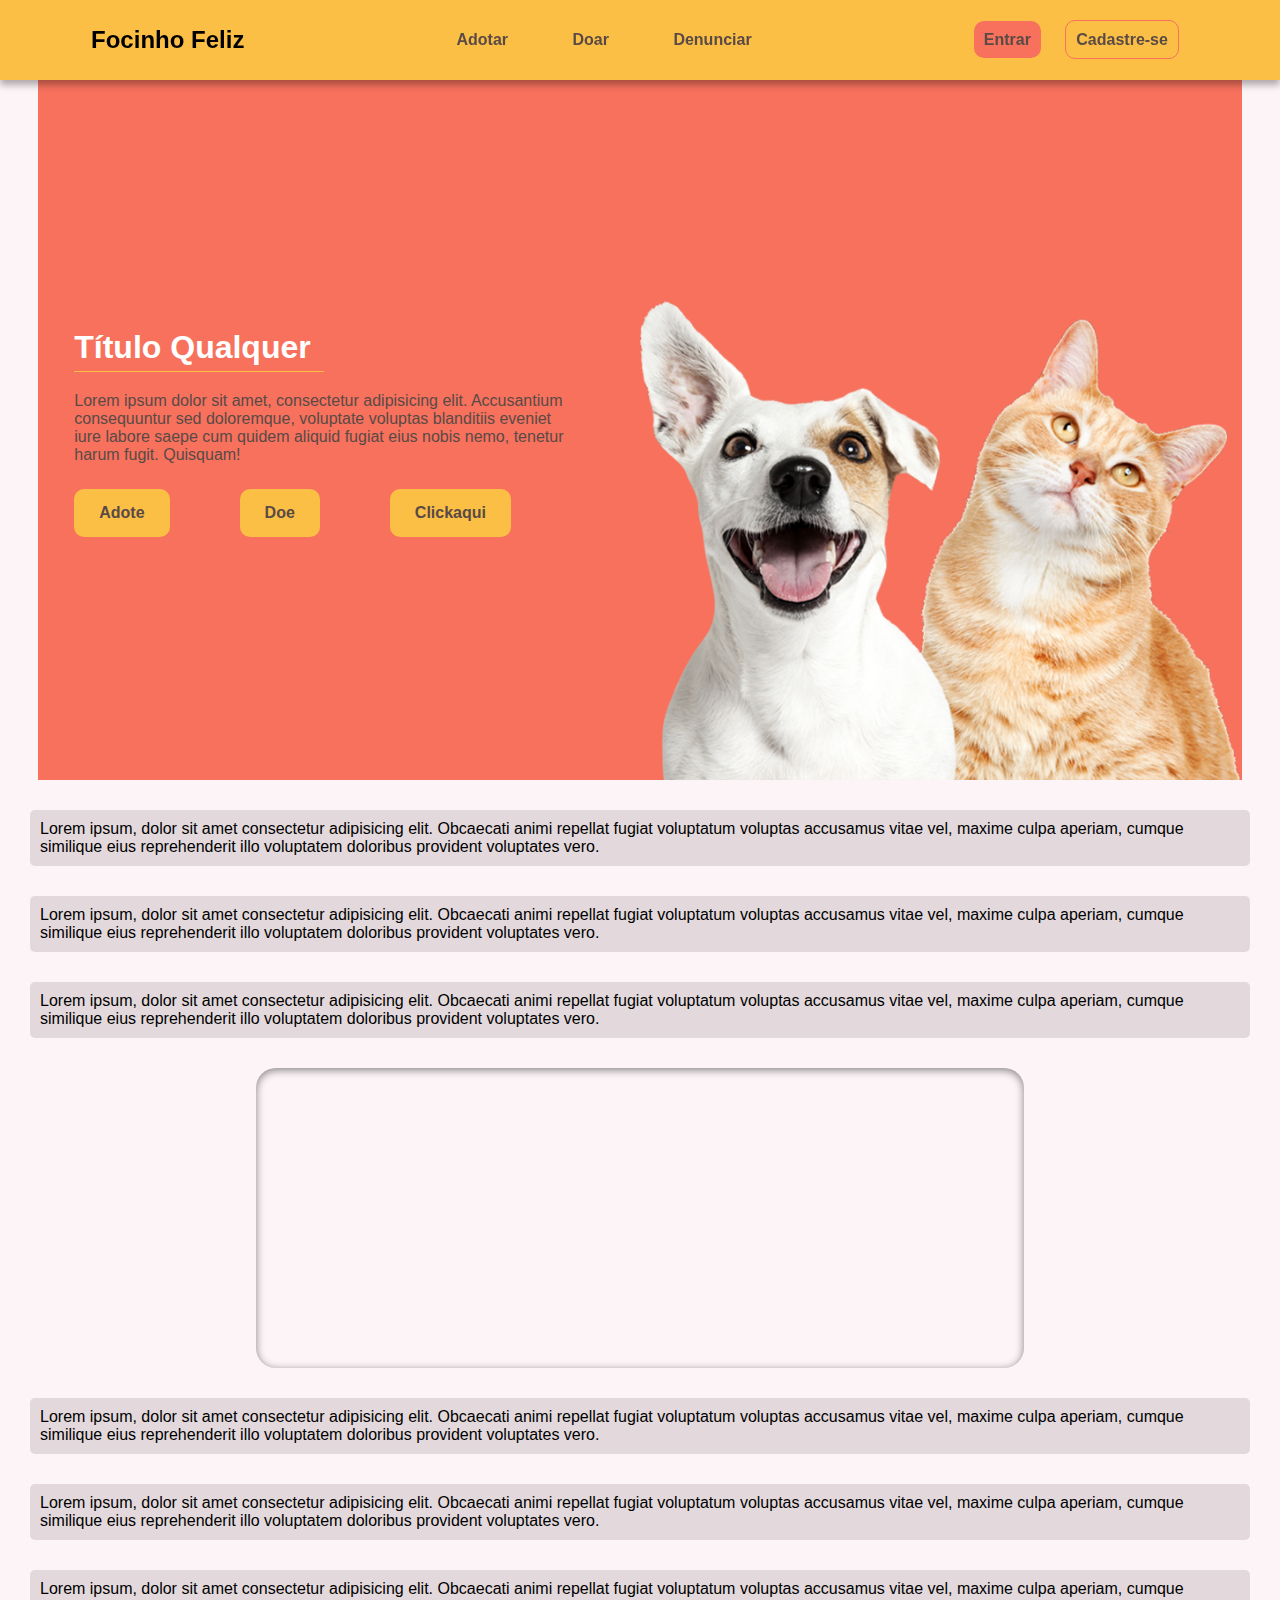
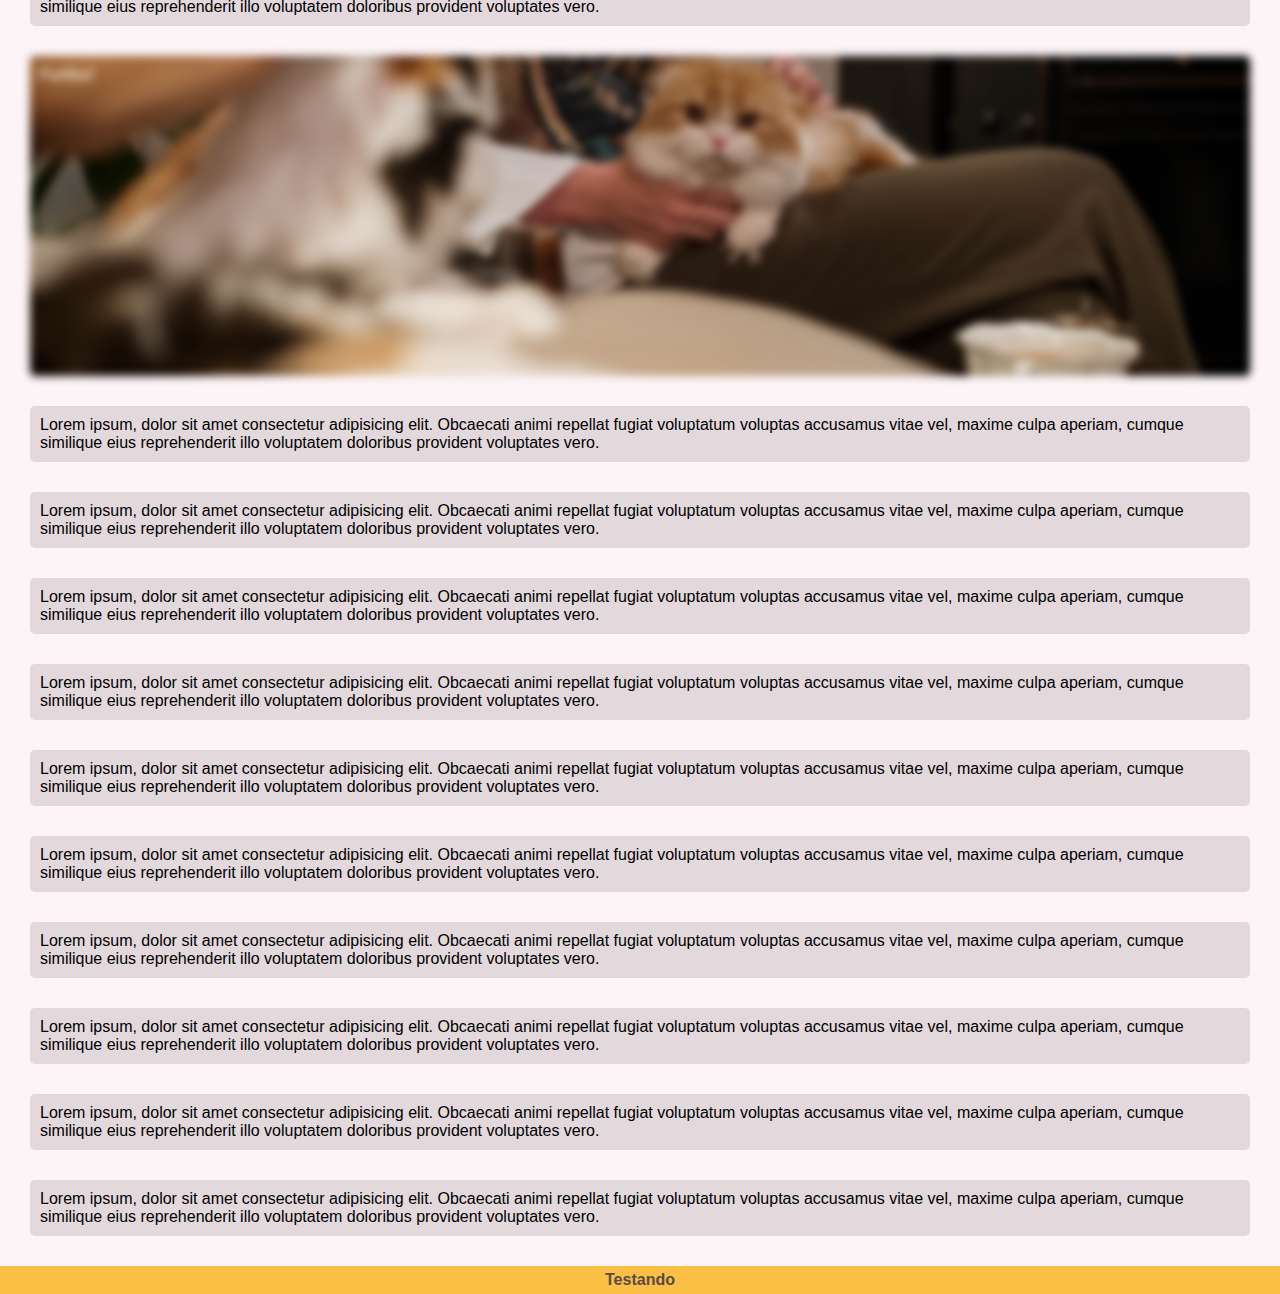
<file: index.html>
<!DOCTYPE html>
<html lang="pt-BR">
<head>
    <meta charset="UTF-8">
    <meta http-equiv="X-UA-Compatible" content="IE=edge">
    <meta name="viewport" content="width=device-width, initial-scale=1.0">
    <title>Focinho Feliz</title>
    <link rel="stylesheet" href="style.css">
</head>
<body>
    <header>
        <h1 id="logo">Focinho Feliz</h1>
        <div class="menu" id="nav">
            <a href="#">Adotar</a>
            <a href="#">Doar</a>
            <a href="#">Denunciar</a>
        </div>

        <div class="menu" id="sign">
            <a href="#" id="sign-in">Entrar</a>
            <a href="#" id="sign-up">Cadastre-se</a>
        </div>
    </header>

    <main>
        <div id="d01">
            <div id="left">
                <h1 class="rellax">Título Qualquer</h1>
                <p class="rellax">Lorem ipsum dolor sit amet, consectetur adipisicing elit. Accusantium consequuntur sed doloremque, voluptate voluptas blanditiis eveniet iure labore saepe cum quidem aliquid fugiat eius nobis nemo, tenetur harum fugit. Quisquam!</p>
                <div id="d01-buttons" class="rellax">
                    <a href="#" class="d01-button">Adote</a>
                    <a href="#" class="d01-button">Doe</a>

                    <a href="#test-scroll" class="d01-button">Clickaqui</a>
                </div>
            </div>

            <img id="d01-img" class="rellax" src="images/png-pets.png" alt="Cão e Gato">
        </div>

    

        <div class="test">
            <p>Lorem ipsum, dolor sit amet consectetur adipisicing elit. Obcaecati animi repellat fugiat voluptatum voluptas accusamus vitae vel, maxime culpa aperiam, cumque similique eius reprehenderit illo voluptatem doloribus provident voluptates vero.</p>
        </div>
        <div class="test">
            <p>Lorem ipsum, dolor sit amet consectetur adipisicing elit. Obcaecati animi repellat fugiat voluptatum voluptas accusamus vitae vel, maxime culpa aperiam, cumque similique eius reprehenderit illo voluptatem doloribus provident voluptates vero.</p>
        </div>
        <div class="test">
            <p>Lorem ipsum, dolor sit amet consectetur adipisicing elit. Obcaecati animi repellat fugiat voluptatum voluptas accusamus vitae vel, maxime culpa aperiam, cumque similique eius reprehenderit illo voluptatem doloribus provident voluptates vero.</p>
        </div>

        <div id="parallax"></div>

        <section class="teste-parallax">
            <div class="test">
                <p>Lorem ipsum, dolor sit amet consectetur adipisicing elit. Obcaecati animi repellat fugiat voluptatum voluptas accusamus vitae vel, maxime culpa aperiam, cumque similique eius reprehenderit illo voluptatem doloribus provident voluptates vero.</p>
            </div>
            <div class="test">
                <p>Lorem ipsum, dolor sit amet consectetur adipisicing elit. Obcaecati animi repellat fugiat voluptatum voluptas accusamus vitae vel, maxime culpa aperiam, cumque similique eius reprehenderit illo voluptatem doloribus provident voluptates vero.</p>
            </div>
            <div class="test">
                <p>Lorem ipsum, dolor sit amet consectetur adipisicing elit. Obcaecati animi repellat fugiat voluptatum voluptas accusamus vitae vel, maxime culpa aperiam, cumque similique eius reprehenderit illo voluptatem doloribus provident voluptates vero.</p>
            </div>
            
            <div id="test-scroll">
                Funfou!
            </div>
            <div class="test">
                <p>Lorem ipsum, dolor sit amet consectetur adipisicing elit. Obcaecati animi repellat fugiat voluptatum voluptas accusamus vitae vel, maxime culpa aperiam, cumque similique eius reprehenderit illo voluptatem doloribus provident voluptates vero.</p>
            </div>
            <div class="test">
                <p>Lorem ipsum, dolor sit amet consectetur adipisicing elit. Obcaecati animi repellat fugiat voluptatum voluptas accusamus vitae vel, maxime culpa aperiam, cumque similique eius reprehenderit illo voluptatem doloribus provident voluptates vero.</p>
            </div>
            <div class="test">
                <p>Lorem ipsum, dolor sit amet consectetur adipisicing elit. Obcaecati animi repellat fugiat voluptatum voluptas accusamus vitae vel, maxime culpa aperiam, cumque similique eius reprehenderit illo voluptatem doloribus provident voluptates vero.</p>
            </div>
            <div class="test">
                <p>Lorem ipsum, dolor sit amet consectetur adipisicing elit. Obcaecati animi repellat fugiat voluptatum voluptas accusamus vitae vel, maxime culpa aperiam, cumque similique eius reprehenderit illo voluptatem doloribus provident voluptates vero.</p>
            </div>
            <div class="test">
                <p>Lorem ipsum, dolor sit amet consectetur adipisicing elit. Obcaecati animi repellat fugiat voluptatum voluptas accusamus vitae vel, maxime culpa aperiam, cumque similique eius reprehenderit illo voluptatem doloribus provident voluptates vero.</p>
            </div>
            <div class="test">
                <p>Lorem ipsum, dolor sit amet consectetur adipisicing elit. Obcaecati animi repellat fugiat voluptatum voluptas accusamus vitae vel, maxime culpa aperiam, cumque similique eius reprehenderit illo voluptatem doloribus provident voluptates vero.</p>
            </div>
            <div class="test">
                <p>Lorem ipsum, dolor sit amet consectetur adipisicing elit. Obcaecati animi repellat fugiat voluptatum voluptas accusamus vitae vel, maxime culpa aperiam, cumque similique eius reprehenderit illo voluptatem doloribus provident voluptates vero.</p>
            </div>
            <div class="test">
                <p>Lorem ipsum, dolor sit amet consectetur adipisicing elit. Obcaecati animi repellat fugiat voluptatum voluptas accusamus vitae vel, maxime culpa aperiam, cumque similique eius reprehenderit illo voluptatem doloribus provident voluptates vero.</p>
            </div>
            <div class="test">
                <p>Lorem ipsum, dolor sit amet consectetur adipisicing elit. Obcaecati animi repellat fugiat voluptatum voluptas accusamus vitae vel, maxime culpa aperiam, cumque similique eius reprehenderit illo voluptatem doloribus provident voluptates vero.</p>
            </div>
            <div class="test">
                <p>Lorem ipsum, dolor sit amet consectetur adipisicing elit. Obcaecati animi repellat fugiat voluptatum voluptas accusamus vitae vel, maxime culpa aperiam, cumque similique eius reprehenderit illo voluptatem doloribus provident voluptates vero.</p>
            </div>
        </section>
        
    </main>

    <footer>
        <p>Testando</p>
    </footer>

    <!--
    <script src="https://cdn.jsdelivr.net/gh/dixonandmoe/rellax@master/rellax.min.js"></script>
    <script>
        var rellax = new Rellax('.rellax');
    </script>
    -->
</body>
</html>
</file>
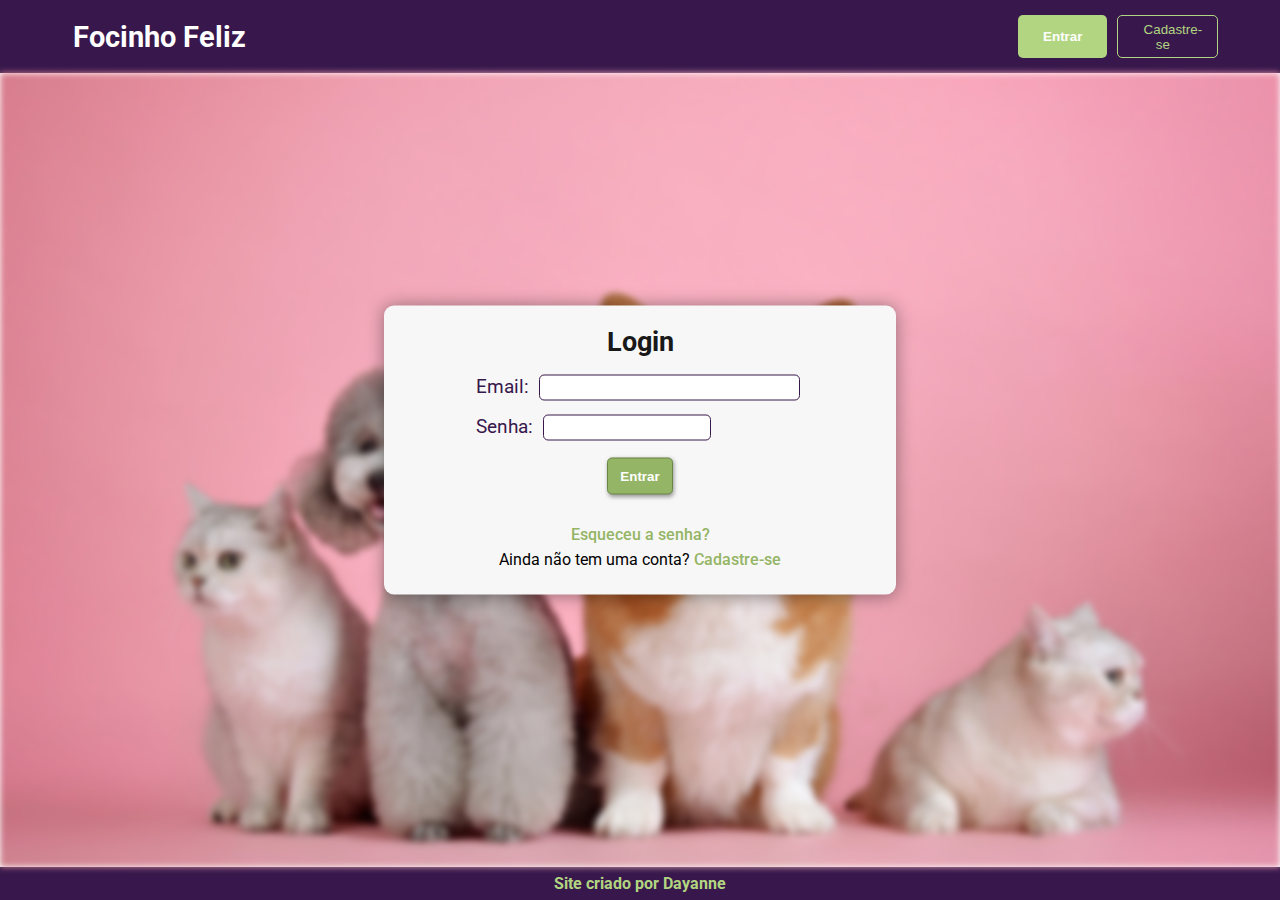
<file: teste/login/entrar.html>
<!DOCTYPE html>
<html lang="en">
<head>
    <meta charset="UTF-8">
    <meta http-equiv="X-UA-Compatible" content="IE=edge">
    <meta name="viewport" content="width=device-width, initial-scale=1.0">
    <title>Login</title>
    <link rel="stylesheet" href="style.css">
</head>
<body>
    <div id="flex">
        <header>
            <h1>
                <a href="../index.html">Focinho Feliz</a>
            </h1>
            <div class="sign">
                <button id="sign-in">
                    <a href="entrar.html" >Entrar</a>
                </button>
                <button id="sign-up">
                    <a href="#">Cadastre-se</a>
                </button>
            </div>
        </header>

        <div id="bg-img"></div>
        <main id="main">
            <h1>Login</h1>
            <form id="inputs">
                <label for="txtemail">Email: </label>
                <input type="email" name="txtemail" id="txtemail" size="25" required>
                <br>
                <label for="txtsenha">Senha: </label>
                <input type="password" name="txtsenha" id="txtsenha" size="15" required>
            </form>

            <button type="submit">Entrar</button>
            
            <div id="outros">
                <a href="#">Esqueceu a senha?</a>
                <p>
                    Ainda não tem uma conta? <a href="#">Cadastre-se</a>
                </p>
            </div>
        </main>
        <footer>
            Site criado por Dayanne
        </footer>
    </div>
</body>
</html>
</file>
<file: style.css>
@charset 'UTF-8';

:root{
    --snow: #FCF4F7;
    --laranja: #F7715D;
    --amarelo: #FCBF45;
    --marrom: #594A46;
}

*{
    margin: 0;
    padding: 0;
}

body{
    background-color: var(--snow);
    font-family: Arial, Helvetica, sans-serif;
}
a{
    color: var(--marrom);
    text-decoration: none;
    font-weight: bold;
}

header{
    height: 80px;
    background-color: var(--amarelo);
    display: flex;
    justify-content: space-around;
    align-items: center;
    box-shadow: 0 5px 7px rgba(0, 0, 0, 0.309);
    position: sticky;
    top: 0px;
}
.menu a{
    margin: 0 30px;
}

#sign a{
    margin: 0 10px;
    padding: 10px;
}

#sign #sign-in{
    background-color: var(--laranja);
    border-radius: 10px;
}

#sign #sign-up{
    border: solid 1px var(--laranja);
    border-radius: 10px;
}
#sign-up:hover{
    background-color: var(--laranja);
    transition: 0.4s;
}

#logo{
    font-size: 1.5em;
}


main {
    scroll-behavior: smooth;
}

main div#d01{
    height: 700px;
    margin: 0 3vw;
    background-color: var(--laranja);
    display: flex;
    justify-content: space-around;
    align-items: center;
}


#left h1{
    margin: 10px 30px;
    padding: 5px;
    color: white;
}
#left h1::after{
    content: '';
    background-color: var(--amarelo);
    width: 250px;
    height: 1px;
    margin: 5px 0 0 0;
    display: block;
}

#left p{
    margin: 10px 30px;
    padding: 5px;
    color: var(--marrom);
    max-width: 500px;
}
.d01-button{
    margin: 10px 35px;
    padding: 15px 25px;
    background-color: var(--amarelo);
    border-radius: 10px;
}

#d01-buttons{
    max-width: 300px;
    display: flex;
    align-items: center;
    justify-content: space-between;
}
#d01-img{
    max-height: 480px;
    min-width: 300px;
    align-self: flex-end;
}

footer{
    background-color: var(--amarelo);
    text-align: center;

}
footer p{
    padding: 5px;
    font-weight: bold;
    color: var(--marrom);
}

#test-grid{
    height: 300px;
    background-color: var(--marrom);
    display: grid;
    
}

.test {
    margin: 30px;
    padding: 10px;
    background-color: #e3d9dc;
    border-radius: 5px;
}

#test-scroll{
    margin: 30px;
    padding: 10px;
    height: 300px;
    background-color: var(--marrom);
    border-radius: 5px;
    color: white;
    background-image: url("images/gato.jpg");
    background-repeat: no-repeat;
    background-position: center center;
    background-size: cover;
    filter:blur(4px);
}

#test-scroll:hover{
    filter: none;
    transform: scale(1.1);
    transition: 1.5s;
}


main #parallax{
    background-image: url('images/gato.jpg');
    background-repeat: no-repeat;
    background-position: center center;
    background-size: cover;
    background-attachment: fixed;
    max-width: 60vw;
    height: 300px;
    box-shadow: inset 0px 2px 9px rgba(0, 0, 0, 0.476);
    margin: auto;
    border-radius: 20px;
}
</file>
<file: teste/login/style.css>
@charset 'UTF-8';

@import url('https://fonts.googleapis.com/css2?family=Roboto:ital,wght@0,100;0,300;0,400;0,500;0,700;0,900;1,100;1,300;1,400;1,500;1,700;1,900&display=swap');


:root{
    --roboto: 'Roboto', sans-serif;
}

*{
    margin: 0;
    padding: 0;
    box-sizing: border-box;
}

body{
    font-family: var(--roboto);
    
}
body > #flex{
    display: flex;
    flex-direction: column;
    justify-content: space-between;
    align-content: space-between;
    height: 100vh;
}

#flex #bg-img{
    height: 100%;
    background-image: url('img/pets-gb1d947c44_1920.jpg');
    background-repeat: no-repeat;
    background-size: cover;
    background-position: center center;
    filter: blur(3px);
    -webkit-filter: blur(3px);
}

#main *::selection{
    background-color: #b2d581;
}

header{
    background-color: #38184C;
    color: white;
    text-align: center;
    font-size: 0.9em;
    padding: 15px 10px;
    display: flex;
    justify-content: space-between;
    align-items: center;
    align-content: center;
}

header a{
    text-decoration: none;
    color: white;
}

header h1{
    margin-left: 5%;
}

header .sign{
    margin-right: 5%;
    display: flex;
    justify-content: space-between;
    width: 15%;
    gap: 10px;
}

.sign button{
    padding: 3% 8%;
    border-radius: 5px;
    border: none;
}

.sign #sign-in{
    background-color: #b2d581;
}

.sign #sign-in:hover {
    background-color: #94b565;
    transition: 0.3s;
}

.sign #sign-in a{
    color: white;
    font-weight: bold;
}

.sign #sign-up{
    background-color: #b2d581;
    background-color: transparent;
    border: solid 1px #b2d581;
}

.sign button > a{
    padding: 10px;
    color: #b2d581;
    text-decoration: none;
}

#main{
    background-color: rgb(248, 247, 247);
    margin:auto;
    padding: 20px;
    width: 40vw;
    border-radius: 10px;
    display: flex;
    flex-direction: column;
    align-items: center;
    position: absolute;
    top: 50%;
    left: 50%;
    transform: translate(-50%,-50%);
    box-shadow: 0px 1px 18px rgba(0, 0, 0, 0.397);
}
#main h1{
    padding-bottom: 10px;
    font-size: 1.7em;
    color: rgb(25, 25, 25);
}

#inputs label{
    font-size: 1.2em;
    color: #38184C;
}
#inputs input{
    margin: 7px 5px;
    font-size: 1em;
    padding: 3px;
    border: solid 1px #38184C;
    border-radius: 5px;
    color: #38184C;
    caret-color: #94b565;
}

#inputs input:focus{
    border: dashed 1px;
}

button[type = "submit"]{
    margin: 10px;
    padding: 10px 12px;
    border-radius: 5px;
    border: solid 1px #6a8544;
    box-shadow: 1px 2px 4px rgba(0, 0, 0, 0.387);
    background-color: #94b565;
    color: white;
    font-weight: bold;
}

button[type = "submit"]:hover{
    cursor: pointer;
    background-color: #6a8544;
    transition: 0.3s;
}

#main #outros{
    text-align: center;
    padding-top: 20px;
}

#main #outros > *{
    padding: 6px 0px;
}

#main a{
    color: #94b565;
    font-weight: 500;
    text-decoration: none;
}
#main a:hover{
    text-decoration: underline;
    color: #84a557;
}

footer{
    background-color: #38184C;
    color: #b2d581;
    font-weight: bold;
    text-align: center;
    padding: 7px 0px;
    align-self: center flex-end;
}
</file>
